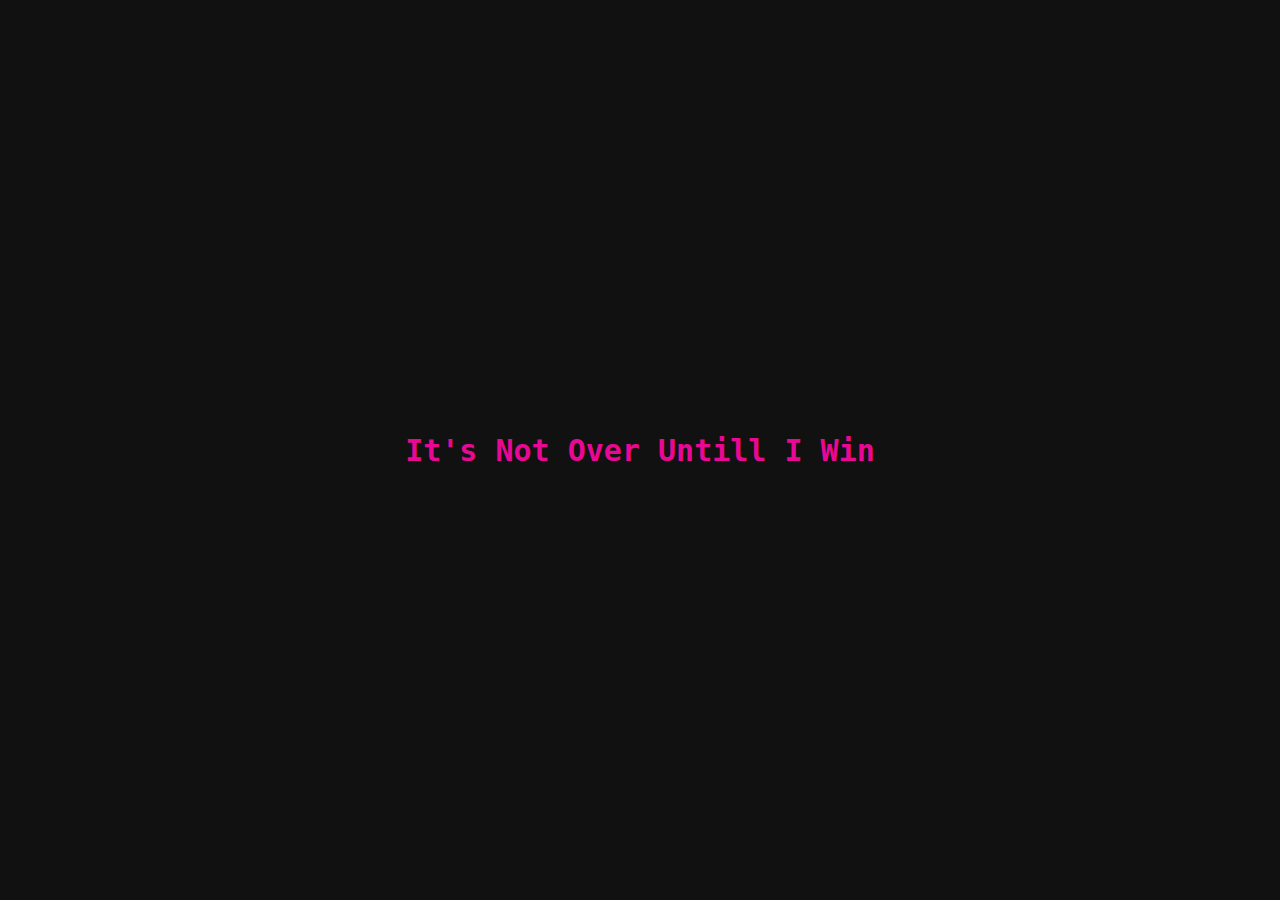
<file: Font Transformation/index.html>
<!DOCTYPE html>
<html lang="en">
<head>
    <meta charset="UTF-8">
    <meta name="viewport" content="width=device-width, initial-scale=1.0">
    <title>Document</title>
    <link rel="stylesheet" href="style.css">
</head>
<body>
    
    <h1>It's Not Over Untill I Win </h1>
    <script src="script.js"></script>
</body>
</html>
</file>
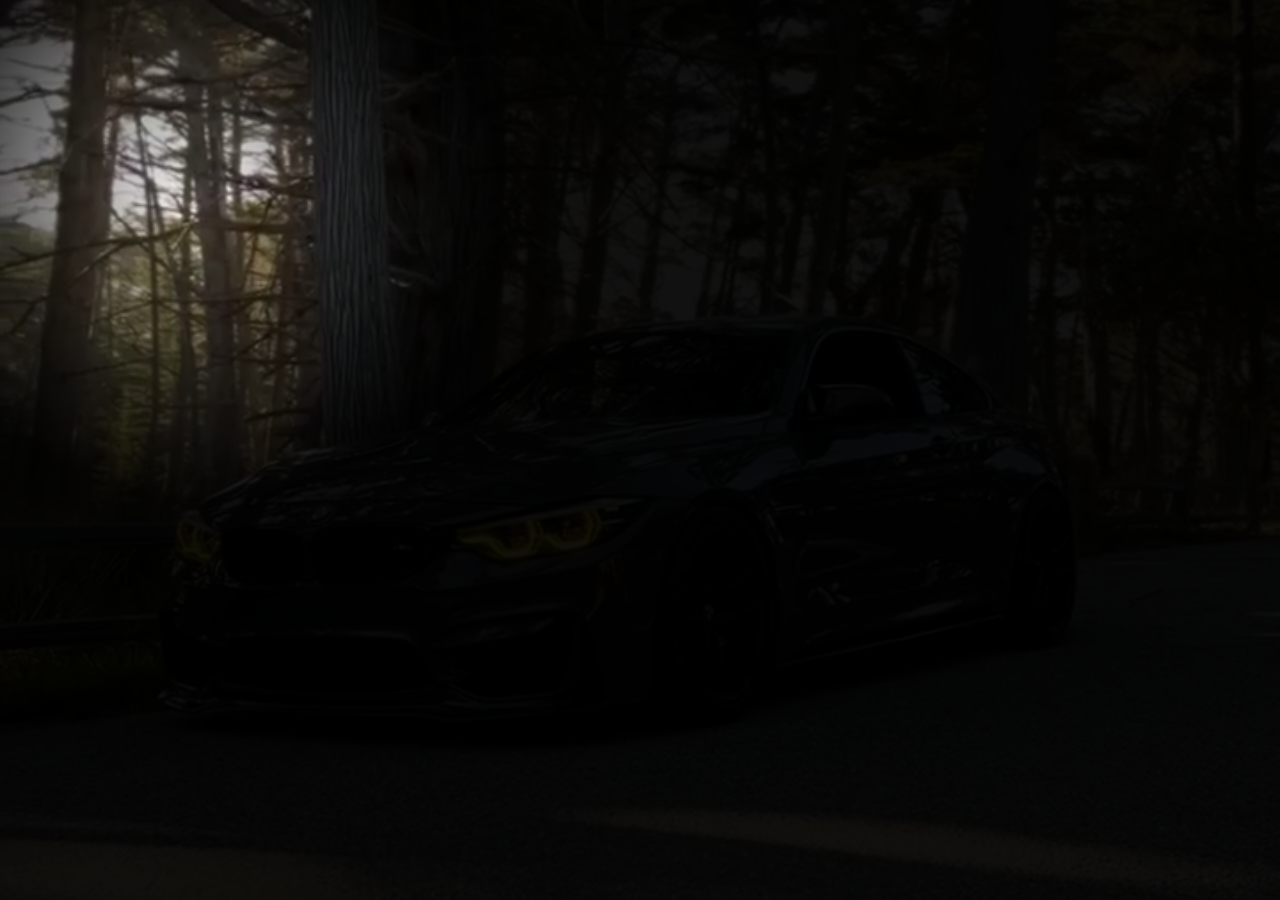
<file: SpotLight-Effect/index.html>
<!DOCTYPE html>
<html lang="en">
<head>
    <meta charset="UTF-8">
    <meta name="viewport" content="width=device-width, initial-scale=1.0">
    <title>Spotlight-Effect</title>
    <link rel="stylesheet" href="style.css">
</head>
<body>
    <main>

            <video src="./v1.mp4" autoplay playsinline muted loop></video>

            <div class="box"></div>
        <script src="script.js"></script>
    </main>
</body>
</html>
</file>
<file: Font Transformation/style.css>
* {
  padding: 0;
  margin: 0;
  box-sizing: border-box;
}

html, body {
  height: 100%;
  width: 100%;
}

body {
  background-color: #111;
  display: flex;
  align-items: center;
  justify-content: center;
}

h1 {
  text-align: center;
  font-size: 30px;
  color: rgb(233, 8, 147);
  font-family: monospace;
}/*# sourceMappingURL=style.css.map */
</file>
<file: SpotLight-Effect/style.css>
* {
  padding: 0;
  margin: 0;
  box-sizing: border-box;
}

html,
body {
  height: 100%;
  width: 100%;
}

:root {
  --x:200px;
  --y: 200px;
}

main {
  background-color: rgb(6, 5, 8);
  height: 100%;
  width: 100%;
  position: relative;
  overflow: hidden;
}
main video {
  height: 100%;
  width: 100% !important;
  -o-object-fit: cover;
     object-fit: cover;
}
main .box {
  top: 0;
  position: absolute;
  height: 100%;
  width: 100%;
  background: radial-gradient(300px at var(--x) var(--y), rgba(255, 255, 255, 0.015), rgba(0, 0, 0, 0.932));
}/*# sourceMappingURL=style.css.map */
</file>
